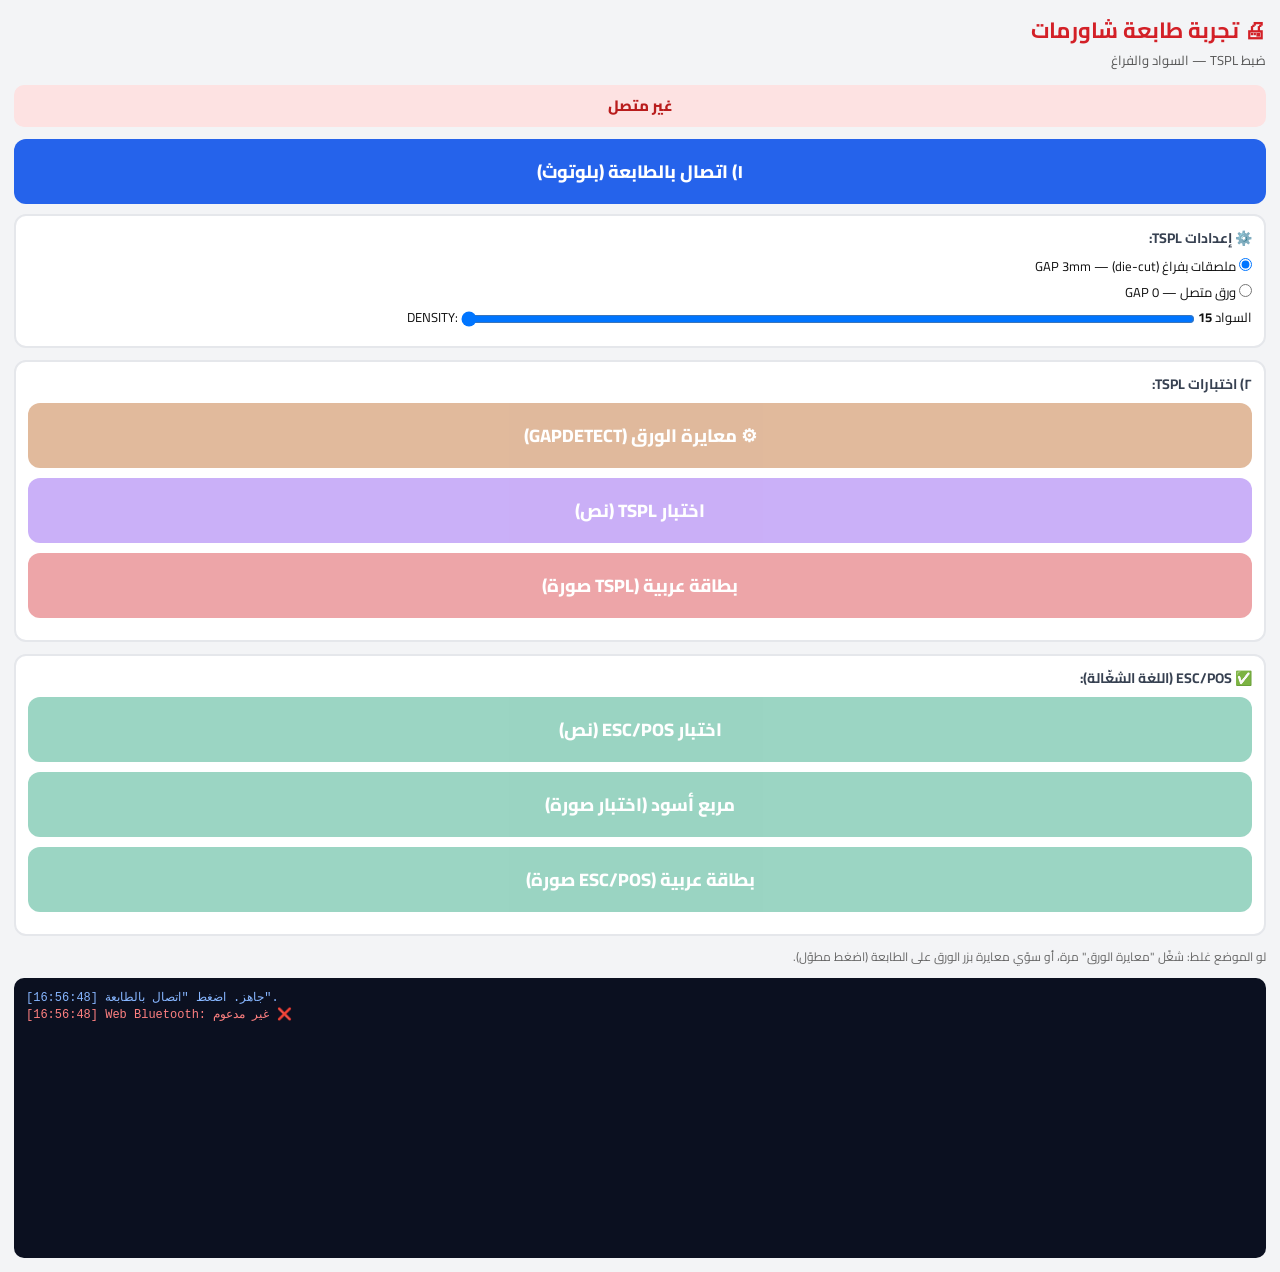
<file: static/printer_test.html>
<!DOCTYPE html>
<html lang="ar" dir="rtl">
<head>
  <meta charset="UTF-8" />
  <meta name="viewport" content="width=device-width, initial-scale=1, maximum-scale=1" />
  <title>تجربة طابعة شاورمات (TSPL)</title>
  <link href="https://fonts.googleapis.com/css2?family=Cairo:wght@400;600;700;800;900&display=swap" rel="stylesheet" />
  <style>
    * { box-sizing: border-box; margin: 0; padding: 0; }
    body { font-family: 'Cairo', 'Segoe UI', Tahoma, sans-serif; background: #f3f4f6; color: #111; padding: 14px; line-height: 1.5; }
    h1 { font-size: 22px; color: #d32027; margin-bottom: 4px; }
    .sub { font-size: 13px; color: #555; margin-bottom: 14px; }
    .btn { display: block; width: 100%; border: none; border-radius: 12px; padding: 16px; font-size: 18px; font-weight: 800; color: #fff; font-family: inherit; cursor: pointer; margin-bottom: 10px; }
    .btn:active { transform: scale(0.99); }
    .btn:disabled { opacity: 0.4; }
    #btnConnect { background: #2563eb; }
    .btn.tspl { background: #7c3aed; }
    .btn.tag  { background: #d32027; }
    .btn.cal  { background: #b45309; }
    .btn.esc  { background: #059669; }
    .grp { border: 2px solid #e5e7eb; border-radius: 12px; padding: 12px; margin-bottom: 12px; background:#fff; }
    .grp h3 { font-size: 14px; margin-bottom: 8px; color:#374151; }
    .grp label { display:block; font-size:13px; margin-bottom:6px; }
    .status { font-size: 15px; font-weight: 800; padding: 10px 12px; border-radius: 10px; margin-bottom: 12px; text-align: center; }
    .status.off { background: #fde2e2; color: #b91c1c; }
    .status.on  { background: #dcfce7; color: #166534; }
    #charPicker { font-size:12px; }
    #charPicker label { direction:ltr; text-align:left; padding:3px; }
    .log { background: #0b1020; color: #b9f5c9; font-family: ui-monospace, Consolas, monospace; font-size: 12px; line-height: 1.45; direction: ltr; text-align: left; padding: 12px; border-radius: 10px; height: 280px; overflow-y: auto; white-space: pre-wrap; word-break: break-all; }
    .log .err { color: #ff8080; } .log .ok { color: #80ff9e; } .log .info{ color: #87b6ff; }
    canvas { display: none; }
    .hint { font-size: 12px; color: #666; margin: 4px 0 12px; }
    input[type=range]{ width:60%; vertical-align:middle; }
  </style>
</head>
<body>
  <h1>🖨 تجربة طابعة شاورمات</h1>
  <div class="sub">ضبط TSPL — السواد والفراغ</div>

  <div id="status" class="status off">غير متصل</div>
  <button id="btnConnect" class="btn">١) اتصال بالطابعة (بلوتوث)</button>

  <div class="grp" id="charBox" style="display:none">
    <h3>قناة الكتابة:</h3>
    <div id="charPicker"></div>
  </div>

  <div class="grp">
    <h3>⚙️ إعدادات TSPL:</h3>
    <label><input type="radio" name="gap" value="gap" checked> ملصقات بفراغ (die-cut) — GAP 3mm</label>
    <label><input type="radio" name="gap" value="cont"> ورق متصل — GAP 0</label>
    <label style="margin-top:6px">السواد DENSITY: <input id="density" type="range" min="4" max="15" value="15"> <b id="densVal">15</b></label>
  </div>

  <div class="grp">
    <h3>٢) اختبارات TSPL:</h3>
    <button id="btnCal" class="btn cal" disabled>⚙ معايرة الورق (GAPDETECT)</button>
    <button id="btnTsplText" class="btn tspl" disabled>اختبار TSPL (نص)</button>
    <button id="btnTsplTag" class="btn tag" disabled>بطاقة عربية (TSPL صورة)</button>
  </div>

  <div class="grp">
    <h3>✅ ESC/POS (اللغة الشغّالة):</h3>
    <button id="btnEscText" class="btn esc" disabled>اختبار ESC/POS (نص)</button>
    <button id="btnEscBox" class="btn esc" disabled>مربع أسود (اختبار صورة)</button>
    <button id="btnEscTag" class="btn esc" disabled>بطاقة عربية (ESC/POS صورة)</button>
  </div>

  <div class="hint">لو الموضع غلط: شغّل "معايرة الورق" مرة، أو سوّي معايرة بزر الورق على الطابعة (اضغط مطوّل).</div>
  <div id="log" class="log"></div>
  <canvas id="cv"></canvas>

<script>
"use strict";

const logEl = document.getElementById('log');
function log(msg, cls){
  const t = new Date().toLocaleTimeString('en-GB');
  const line = document.createElement('div');
  if (cls) line.className = cls;
  line.textContent = `[${t}] ${msg}`;
  logEl.appendChild(line); logEl.scrollTop = logEl.scrollHeight;
}
function setStatus(text, on){
  const s = document.getElementById('status');
  s.textContent = text; s.className = 'status ' + (on ? 'on' : 'off');
}
const TEST_BTNS = ['btnCal','btnTsplText','btnTsplTag','btnEscText','btnEscBox','btnEscTag'];
function enableTests(on){ TEST_BTNS.forEach(id=>document.getElementById(id).disabled=!on); }

const CANDIDATE_SERVICES = [
  '000018f0-0000-1000-8000-00805f9b34fb','0000ff00-0000-1000-8000-00805f9b34fb',
  '0000ffe0-0000-1000-8000-00805f9b34fb','0000ffe5-0000-1000-8000-00805f9b34fb',
  '0000fff0-0000-1000-8000-00805f9b34fb','0000ff80-0000-1000-8000-00805f9b34fb',
  '0000fee7-0000-1000-8000-00805f9b34fb','0000fd00-0000-1000-8000-00805f9b34fb',
  '49535343-fe7d-4ae5-8fa9-9fafd205e455','e7810a71-73ae-499d-8c15-faa9aef0c3f2',
  '0000180a-0000-1000-8000-00805f9b34fb'
];

let device = null, writableChars = [], selectedIdx = 0;

async function connect(){
  if (!navigator.bluetooth){ log('المتصفح لا يدعم Web Bluetooth. استخدم Chrome.', 'err'); setStatus('غير مدعوم', false); return; }
  try{
    log('اختر الطابعة...', 'info');
    device = await navigator.bluetooth.requestDevice({ acceptAllDevices: true, optionalServices: CANDIDATE_SERVICES });
    log('الجهاز: ' + (device.name || '(بدون اسم)'), 'ok');
    device.addEventListener('gattserverdisconnected', () => {
      log('انقطع الاتصال.', 'err'); setStatus('انقطع الاتصال', false); writableChars=[]; enableTests(false);
    });
    const server = await device.gatt.connect();
    log('متصل GATT. فحص الخدمات...', 'ok');
    const services = await server.getPrimaryServices();
    writableChars = [];
    for (const svc of services){
      let chars=[]; try{ chars=await svc.getCharacteristics(); }catch(e){ continue; }
      for (const ch of chars){
        const p=ch.properties;
        if (p.write||p.writeWithoutResponse){
          writableChars.push({uuid:ch.uuid, char:ch, nr:p.writeWithoutResponse});
          log('قناة كتابة: '+ch.uuid+(p.writeWithoutResponse?' (NR)':' (W)'), 'ok');
        }
      }
    }
    if (!writableChars.length){ log('لا توجد قناة كتابة!', 'err'); setStatus('بدون قناة', false); return; }
    selectedIdx = 0;
    const pref = writableChars.findIndex(w=>/fff2/.test(w.uuid)); if (pref>=0) selectedIdx=pref;
    renderCharPicker();
    document.getElementById('charBox').style.display='block';
    setStatus('✅ متصل — جرّب', true); enableTests(true);
    log('القناة: '+writableChars[selectedIdx].uuid, 'info');
  }catch(e){ log('خطأ اتصال: '+e.message, 'err'); setStatus('فشل الاتصال', false); }
}

function renderCharPicker(){
  const box=document.getElementById('charPicker'); box.innerHTML='';
  writableChars.forEach((w,idx)=>{
    const lab=document.createElement('label');
    lab.innerHTML=`<input type="radio" name="wc" value="${idx}" ${idx===selectedIdx?'checked':''}> ${w.uuid} ${w.nr?'(NR)':'(W)'}`;
    box.appendChild(lab);
  });
  box.onchange=(e)=>{ if(e.target.name==='wc'){ selectedIdx=+e.target.value; log('القناة: '+writableChars[selectedIdx].uuid,'info'); } };
}

async function sendBytes(bytes){
  const w=writableChars[selectedIdx]; if(!w){ log('لا قناة.','err'); return; }
  const CHUNK=180, useNR=w.nr; let sent=0;
  for (let i=0;i<bytes.length;i+=CHUNK){
    const chunk=bytes.slice(i,i+CHUNK);
    if (useNR) await w.char.writeValueWithoutResponse(chunk); else await w.char.writeValue(chunk);
    sent+=chunk.length;
    if (i%(CHUNK*25)===0) log('إرسال... '+sent+'/'+bytes.length);
    if (useNR) await new Promise(r=>setTimeout(r,6));
  }
  log('تم إرسال '+sent+' بايت', 'ok');
}

const enc=new TextEncoder();
function S(s){ return enc.encode(s); }
function concat(arr){ let n=arr.reduce((a,b)=>a+b.length,0); const o=new Uint8Array(n); let off=0; for(const a of arr){o.set(a,off);off+=a.length;} return o; }

// ====== إعدادات TSPL من الواجهة ======
function gapCmd(){
  const m=(document.querySelector('input[name=gap]:checked')||{}).value||'gap';
  return m==='gap' ? 'GAP 3 mm,0 mm' : 'GAP 0,0';
}
function density(){ return document.getElementById('density').value; }
function tsplHeader(){
  return 'SIZE 4,6\r\n'+gapCmd()+'\r\nDENSITY '+density()+'\r\nSPEED 4\r\nDIRECTION 1\r\nREFERENCE 0,0\r\nCLS\r\n';
}

// ====== معايرة ======
async function calibrate(){
  log('— معايرة GAPDETECT —', 'info');
  const cmd='SIZE 4,6\r\n'+gapCmd()+'\r\nDENSITY '+density()+'\r\nSPEED 4\r\nGAPDETECT\r\n';
  try{ await sendBytes(S(cmd)); log('انتهت المعايرة (تطلع ملصق أو اثنين).', 'ok'); }
  catch(e){ log('خطأ: '+e.message, 'err'); }
}

// ====== TSPL نص ======
async function tsplText(){
  log('— TSPL نص (DENSITY='+density()+', '+gapCmd()+') —', 'info');
  const cmd=tsplHeader()+
    'TEXT 40,40,"4",0,2,2,"SHAWERMAT"\r\n'+
    'TEXT 40,170,"3",0,1,1,"TSPL TEST OK"\r\n'+
    'TEXT 40,240,"3",0,1,1,"Order #999"\r\n'+
    'BAR 40,320,560,10\r\n'+
    'BOX 30,30,780,420,4\r\n'+
    'PRINT 1,1\r\n';
  try{ await sendBytes(S(cmd)); log('انتهى. طبع؟', 'ok'); }
  catch(e){ log('خطأ: '+e.message, 'err'); }
}

// ====== رسم بطاقة ======
function renderTagCanvas(W){
  const cv=document.getElementById('cv'), ctx=cv.getContext('2d');
  cv.width=W; cv.height=1500;
  ctx.fillStyle='#fff'; ctx.fillRect(0,0,W,1500);
  ctx.fillStyle='#000'; ctx.direction='rtl'; ctx.textAlign='right'; ctx.textBaseline='top';
  const R=W-24; let y=20;
  const f=(px,wt)=>(wt||700)+' '+px+'px Cairo, Tahoma, sans-serif';
  function line(t,px,wt){ ctx.font=f(px,wt); ctx.fillText(t,R,y); y+=px+12; }
  function rule(){ ctx.fillRect(16,y,W-32,3); y+=14; }
  ctx.textAlign='center';
  ctx.font=f(Math.round(W*0.10),900); ctx.fillText('شاورمات',W/2,y); y+=Math.round(W*0.12);
  ctx.font=f(Math.round(W*0.035),600); ctx.fillText('الدمام — حي الزهور · 0533647130',W/2,y); y+=Math.round(W*0.06);
  ctx.textAlign='right'; rule();
  ctx.textAlign='center'; ctx.lineWidth=4; ctx.strokeRect(30,y,W-60,Math.round(W*0.13));
  ctx.font=f(Math.round(W*0.085),900); ctx.fillText('طلب #999',W/2,y+12); y+=Math.round(W*0.16);
  ctx.textAlign='right';
  line('الاسم: محمد العنزي',Math.round(W*0.045),700);
  line('الجوال: 0501234567',Math.round(W*0.045),700);
  line('الحي: الزهور',Math.round(W*0.045),700); rule();
  line('الطلبات:',Math.round(W*0.05),800);
  line('2× شاورما عربي — 24 ريال',Math.round(W*0.045),600);
  line('1× بروستد سبايسي — 18 ريال',Math.round(W*0.045),600);
  line('1× بيبسي — 4 ريال',Math.round(W*0.045),600); rule();
  line('التوصيل: مجاني',Math.round(W*0.045),700);
  ctx.font=f(Math.round(W*0.065),900); ctx.fillText('الإجمالي: 46 ريال',R,y); y+=Math.round(W*0.09); rule();
  ctx.textAlign='center'; ctx.font=f(Math.round(W*0.035),600); ctx.fillText('شكراً لطلبكم',W/2,y); y+=Math.round(W*0.06);
  const H=Math.ceil((y+16)/8)*8;
  const out=document.createElement('canvas'); out.width=W; out.height=H;
  const o=out.getContext('2d'); o.fillStyle='#fff'; o.fillRect(0,0,W,H); o.drawImage(cv,0,0);
  return out;
}
function canvasToMono(canvas){
  const w=canvas.width,h=canvas.height;
  const d=canvas.getContext('2d').getImageData(0,0,w,h).data;
  const black=new Uint8Array(w*h);
  for(let i=0,p=0;p<w*h;p++,i+=4){ const lum=0.299*d[i]+0.587*d[i+1]+0.114*d[i+2]; black[p]=lum<128?1:0; }
  return {w,h,black};
}

// ====== بطاقة TSPL (BITMAP bit0=أسود) ======
async function tsplTag(){
  log('— بطاقة TSPL —', 'info');
  const canvas=renderTagCanvas(800);
  const {w,h,black}=canvasToMono(canvas);
  const wb=w/8; const bmp=new Uint8Array(wb*h); bmp.fill(0xFF);
  for(let y=0;y<h;y++)for(let x=0;x<w;x++) if(black[y*w+x]) bmp[y*wb+(x>>3)]&=~(0x80>>(x&7));
  const payload=concat([ S(tsplHeader()+'BITMAP 0,0,'+wb+','+h+',0,'), bmp, S('\r\nPRINT 1,1\r\n') ]);
  log('صورة '+w+'×'+h+' = '+payload.length+' بايت', 'info');
  try{ await sendBytes(payload); log('انتهت بطاقة TSPL.', 'ok'); }
  catch(e){ log('خطأ: '+e.message, 'err'); }
}

// ====== ESC/POS احتياطي ======
async function escText(){
  log('— ESC/POS نص —', 'info');
  const ESC='\x1B';
  const cmd=ESC+'@'+ESC+'a\x01'+ESC+'!\x30'+'SHAWERMAT\n'+ESC+'!\x00'+ESC+'a\x00'+
    'ESC/POS TEST\nOrder #999\n--------------------------------\n\n\n\n\x0C';
  try{ await sendBytes(S(cmd)); log('انتهى. طبع؟', 'ok'); }catch(e){ log('خطأ: '+e.message, 'err'); }
}
// إرسال صورة ESC/POS على شرائح (الطريقة الموثوقة عبر بلوتوث)
async function escRaster(wb, h, raster){
  await sendBytes(new Uint8Array([0x1B,0x40]));   // ESC @ init
  const BAND = 96;                                 // صفوف لكل شريحة (صغيرة = موثوقة)
  for (let y0=0; y0<h; y0+=BAND){
    const rows = Math.min(BAND, h-y0);
    const header = new Uint8Array([0x1D,0x76,0x30,0x00, wb&0xFF,(wb>>8)&0xFF, rows&0xFF,(rows>>8)&0xFF]);
    const slice = raster.subarray(y0*wb, (y0+rows)*wb);
    await sendBytes(concat([header, slice]));
    log('شريحة '+y0+'→'+(y0+rows));
    await new Promise(r=>setTimeout(r,40));
  }
  await sendBytes(S('\n\n\n\x0C'));               // تغذية + إخراج الملصق
}

// مربع أسود — اختبار أن مسار الصور يشتغل أصلاً
async function escBox(){
  log('— مربع أسود ESC/POS —', 'info');
  const wb=25, h=200;                              // 200×200 نقطة
  const raster=new Uint8Array(wb*h); raster.fill(0xFF); // كله أسود
  try{ await escRaster(wb,h,raster); log('انتهى المربع. طلع أسود؟', 'ok'); }
  catch(e){ log('خطأ: '+e.message, 'err'); }
}

async function escTag(){
  log('— بطاقة ESC/POS (شرائح) —', 'info');
  const canvas=renderTagCanvas(576);
  const {w,h,black}=canvasToMono(canvas);
  const wb=w/8; const raster=new Uint8Array(wb*h);
  for(let y=0;y<h;y++)for(let x=0;x<w;x++) if(black[y*w+x]) raster[y*wb+(x>>3)]|=(0x80>>(x&7));
  log('صورة '+w+'×'+h+' = '+(wb*h)+' بايت على شرائح', 'info');
  try{ await escRaster(wb,h,raster); log('انتهت بطاقة ESC/POS. كيف الجودة؟', 'ok'); }
  catch(e){ log('خطأ: '+e.message, 'err'); }
}

document.getElementById('density').addEventListener('input', e=>{ document.getElementById('densVal').textContent=e.target.value; });
document.getElementById('btnConnect').addEventListener('click', connect);
document.getElementById('btnCal').addEventListener('click', calibrate);
document.getElementById('btnTsplText').addEventListener('click', tsplText);
document.getElementById('btnTsplTag').addEventListener('click', tsplTag);
document.getElementById('btnEscText').addEventListener('click', escText);
document.getElementById('btnEscBox').addEventListener('click', escBox);
document.getElementById('btnEscTag').addEventListener('click', escTag);

log('جاهز. اضغط "اتصال بالطابعة".', 'info');
log('Web Bluetooth: '+(navigator.bluetooth?'مدعوم ✅':'غير مدعوم ❌'), navigator.bluetooth?'ok':'err');
</script>
</body>
</html>
</file>
